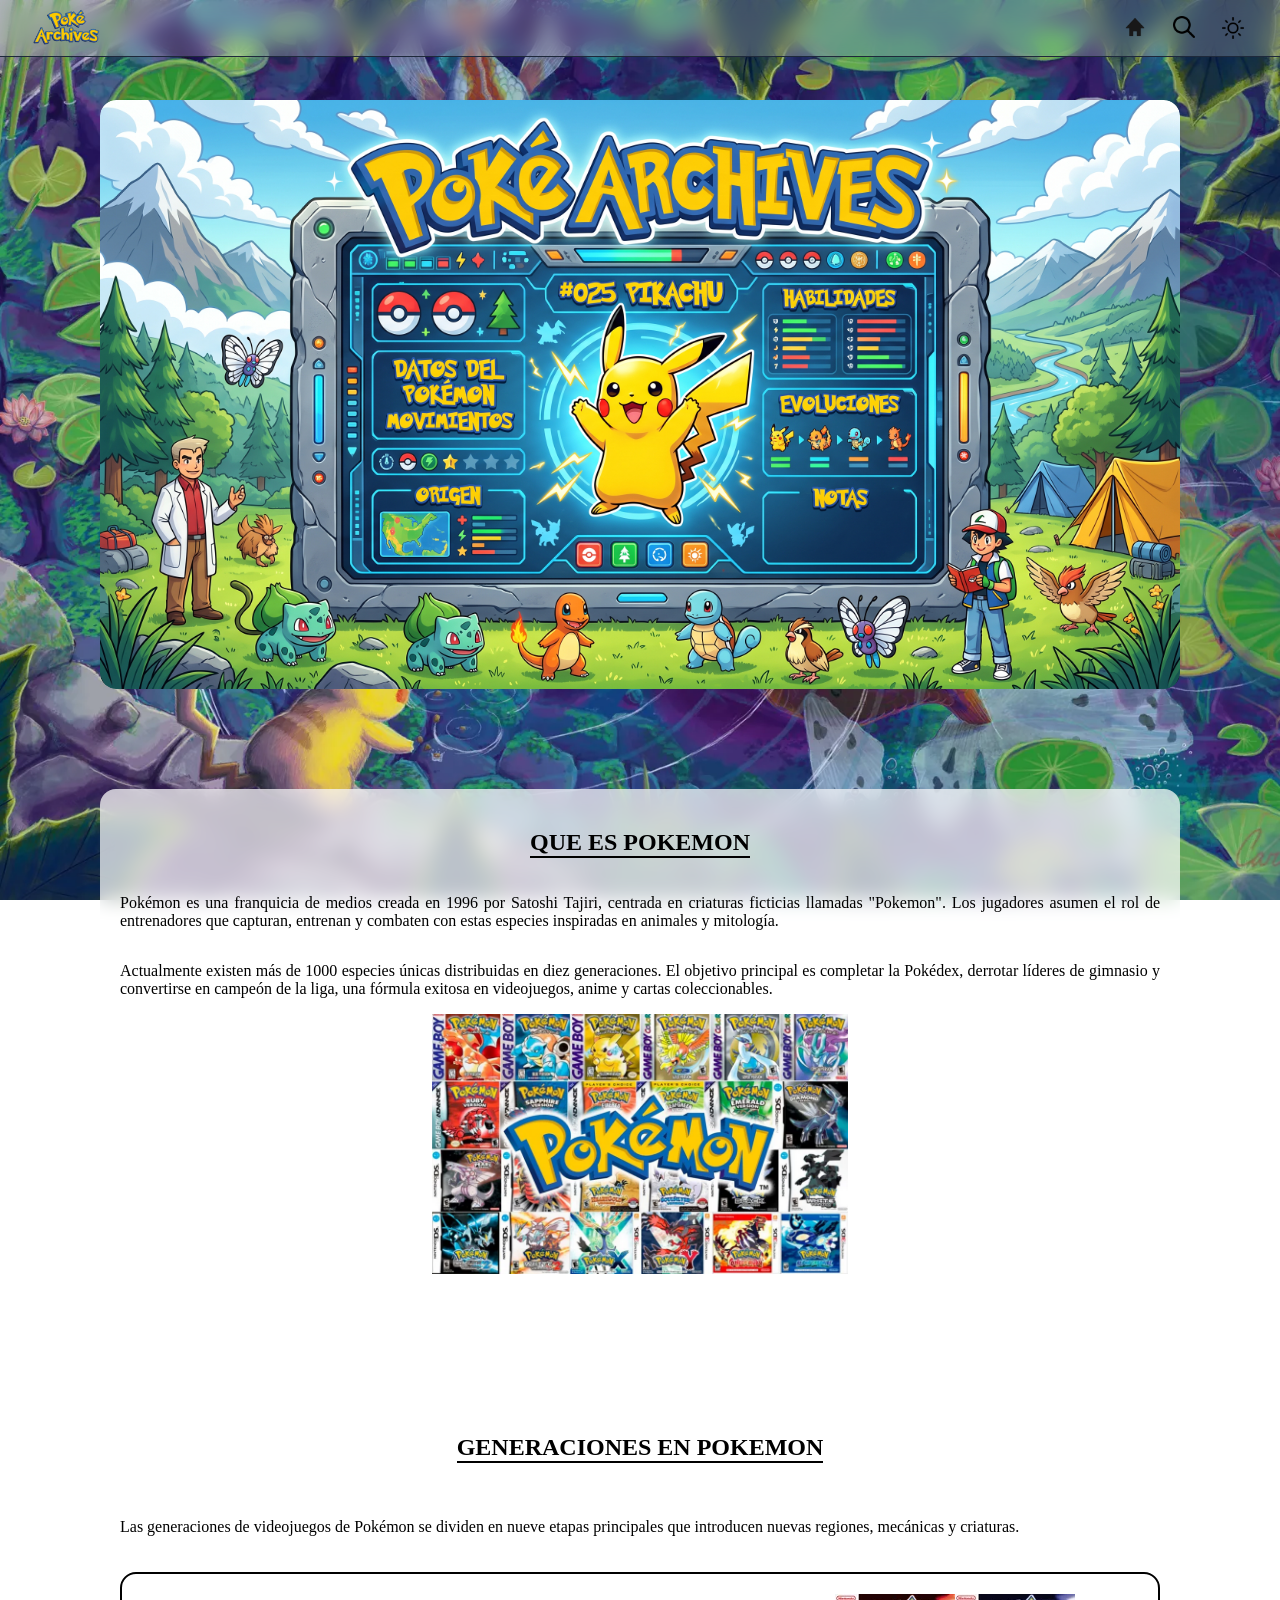
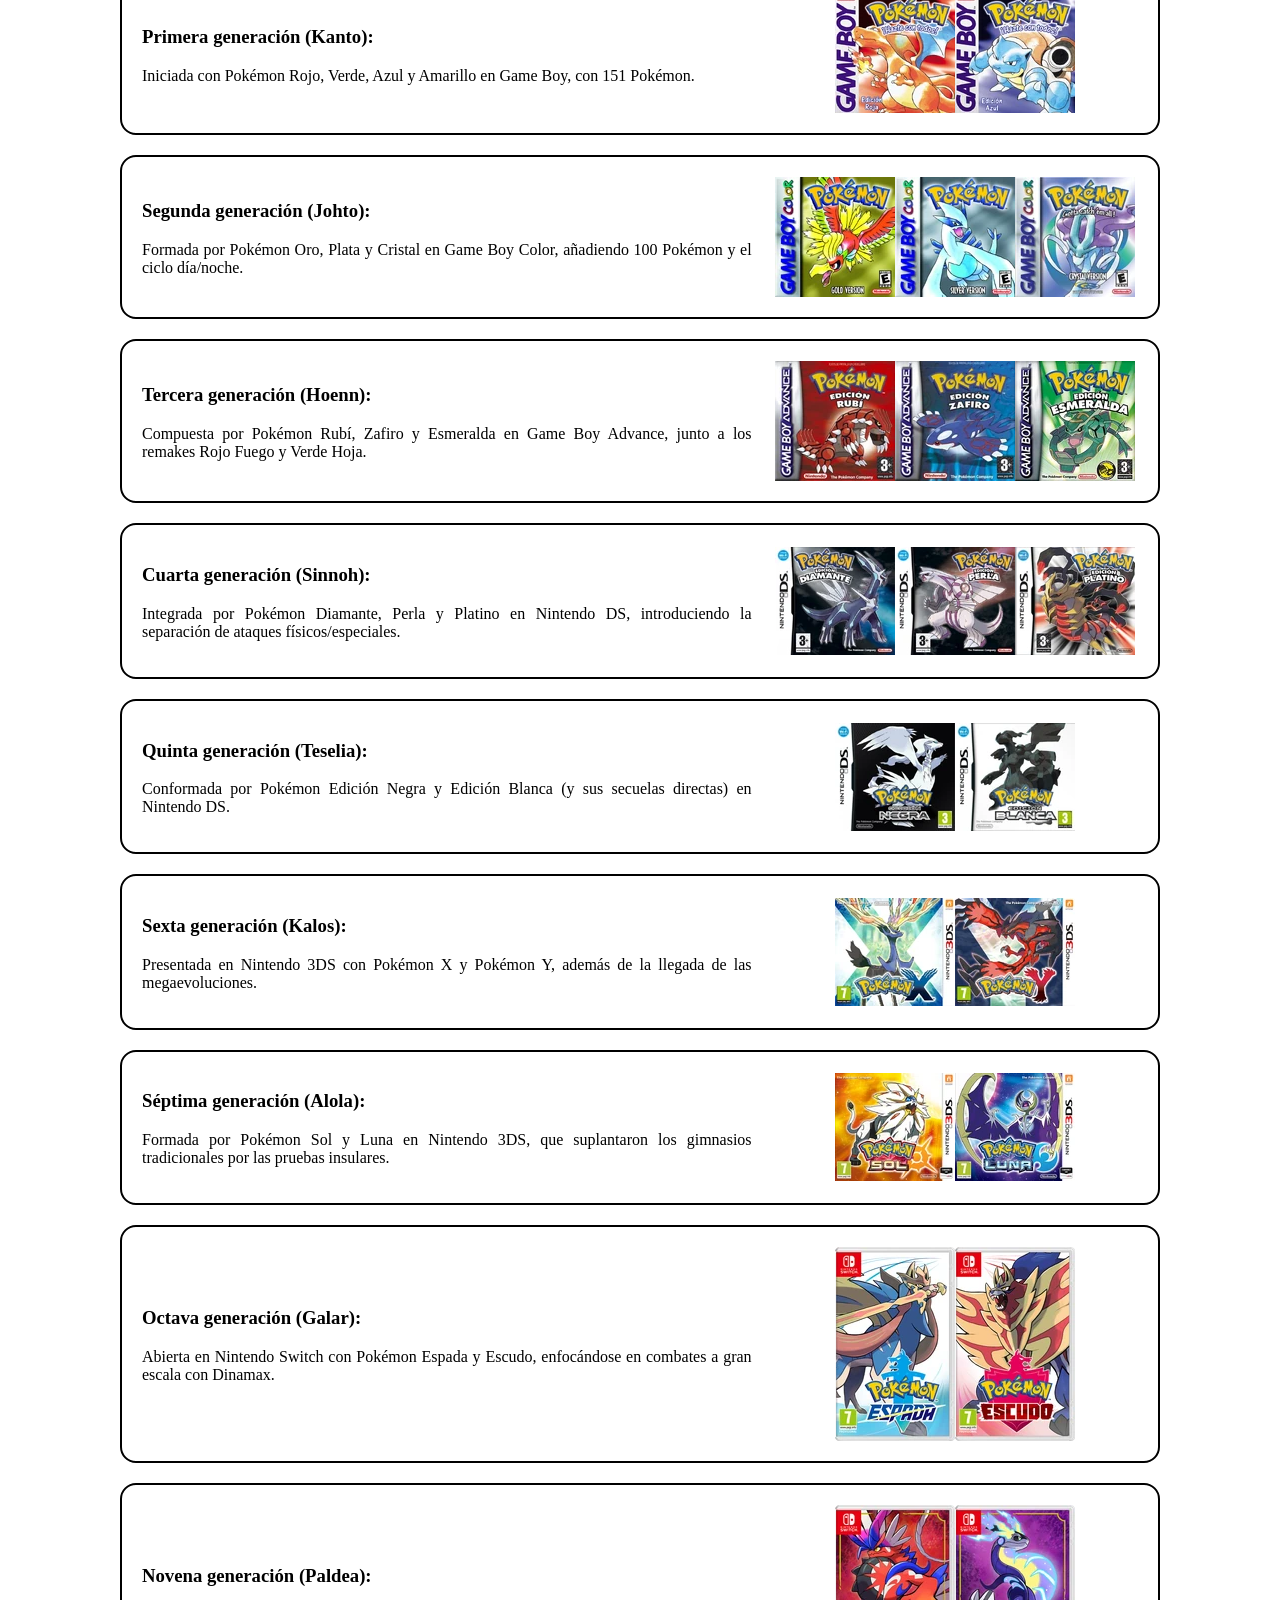
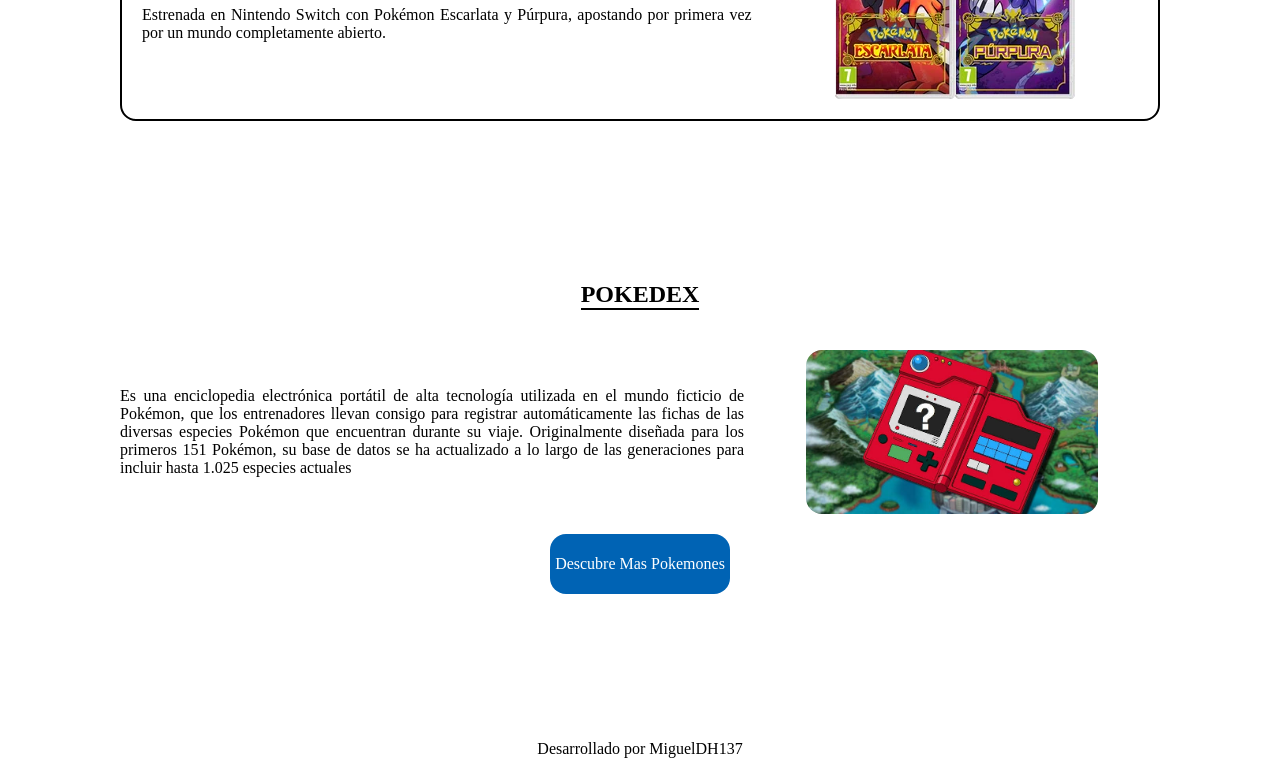
<file: index.html>
<!DOCTYPE html>
<html lang="es">
    <head>
        <meta charset="UTF-8">
        <meta name="viewport" content="width=device-width, initial-scale=1.0">
        <title>Poke Archives</title>
    <link rel="stylesheet" href="./styles/index.css">
    <link rel="shortcut icon" href="./assets/pokeball.webp" type="image/x-icon">
</head>
<body>
    
    <!-- ========== Seccion Barra de navegacion ========== -->
    <div id="section-navbar">
        
        <a href="#" class="nav-logo">
            <img src="./assets/PokeArchives_title.webp" alt="logo pokemon">
        </a>
        
        <div class="nav-buttons">
            <button class="nav-btn" title="Inicio">
                <a href="#">
                    <img src="./assets/home.webp" alt="Inicio">
                </a>
            </button>

            <button class="nav-btn" title="Buscar Pokemon">
                <a href="#section-pokedex">
                <img src="./assets/buscar.webp" alt="Buscar">
                </a>
            </button>

            <button class="nav-btn" id="btnDarkMode" title="claro/oscuro">
                <img src="./assets/modo_claro.webp" alt="Tema">
            </button>
        </div>
    </div>
        
        <!-- ========== Seccion hero ========== -->
    <div id="section-hero">
        
        <img src="./assets/pokeArchives_hero.jpeg" alt="Banner PokeArchives">

    </div>

    <!-- ========== Seccion informativa ========== -->
    <div id="section-info">

        <div id="info-title">
            <h2>QUE ES POKEMON</h2>
        </div>

        
        <div class="info-description">
            <div class="info-p">
                <p>Pokémon es una franquicia de medios creada en 1996 por Satoshi Tajiri, centrada en criaturas ficticias llamadas "Pokemon". Los jugadores asumen el rol de entrenadores que capturan, entrenan y combaten con estas especies inspiradas en animales y mitología.</p>
            </div>

            <div class="info-p">
                <p>Actualmente existen más de 1000 especies únicas distribuidas en diez generaciones. El objetivo principal es completar la Pokédex, derrotar líderes de gimnasio y convertirse en campeón de la liga, una fórmula exitosa en videojuegos, anime y cartas coleccionables.</p>
            </div>

        </div>
        
        <div class="info-description-img">
            <img src="./assets/pokemon_historia.webp" alt="foto cronologica de pokemon">
        </div>

    </div>

    <!-- ========== Seccion de generaciones ========== -->
    <div id="section-generation">

        <div id="generation-title">
            <h2>GENERACIONES EN POKEMON</h2>
        </div>

        <div id="generation-description">
            <p>Las generaciones de videojuegos de Pokémon se dividen en nueve etapas principales que introducen nuevas regiones, mecánicas y criaturas.</p>
        </div>

        <div class="generation-info" id="generation-1">
            <div class="generation-info-p">
                <h3>Primera generación (Kanto):</h3>
                <p>Iniciada con Pokémon Rojo, Verde, Azul y Amarillo en Game Boy, con 151 Pokémon.</p>
            </div>
            <div class="generation-info-img">
                <img src="./assets/pokemon_rojo.webp" alt="pokemon rojo">
                <img src="./assets/pokemon_azul.webp" alt="pokemon Azul">
            </div>
        </div>

        <div class="generation-info" id="generation-2">
            <div class="generation-info-p">
                <h3>Segunda generación (Johto):</h3>
                <p>Formada por Pokémon Oro, Plata y Cristal en Game Boy Color, añadiendo 100 Pokémon y el ciclo día/noche.</p>
            </div>
            <div class="generation-info-img" id="generation-2-img">
                <img src="./assets/pokemon_oro.webp" alt="pokemon oro">
                <img src="./assets/pokemon_plata.webp" alt="pokemon Plata">
                <img src="./assets/pokemon-cristal.webp" alt="pokemon Cristal">
            </div>
        </div>
            
        <div class="generation-info" id="generation-3">
            <div class="generation-info-p">
                <h3>Tercera generación (Hoenn):</h3>
                <p>Compuesta por Pokémon Rubí, Zafiro y Esmeralda en Game Boy Advance, junto a los remakes Rojo Fuego y Verde Hoja.</p>
            </div>
            <div class="generation-info-img" id="generation-3-img">
                <img src="./assets/pokemon_rubi.webp" alt="pokemon ruby">
                <img src="./assets/pokemon_zafiro.webp" alt="pokemon Zafiro">
                <img src="./assets/pokemon_esmeralda.webp" alt="pokemon esmeralda">
            </div>
        </div>
            
        <div class="generation-info" id="generation-4">
            <div class="generation-info-p">
                <h3>Cuarta generación (Sinnoh):</h3>
                <p>Integrada por Pokémon Diamante, Perla y Platino en Nintendo DS, introduciendo la separación de ataques físicos/especiales.</p>
            </div>
            <div class="generation-info-img" id="generation-4-img">
                <img src="./assets/pokemon_diamante.webp" alt="pokemon diamante">
                <img src="./assets/pokemon_perla.webp" alt="pokemon perla">
                <img src="./assets/pokemon_platino.webp" alt="pokemon Platino">
            </div>
        </div>
            
        <div class="generation-info" id="generation-5">
            <div class="generation-info-p">
                <h3>Quinta generación (Teselia):</h3>
                <p>Conformada por Pokémon Edición Negra y Edición Blanca (y sus secuelas directas) en Nintendo DS.</p>
            </div>
            <div class="generation-info-img">
                <img src="./assets/pokemon_negro.webp" alt="pokemon edicion negra">
                <img src="./assets/pokemon_blanco.webp" alt="pokemon edicion blanca">
            </div>
        </div>
            
        <div class="generation-info" id="generation-"6>
            <div class="generation-info-p">
                <h3>Sexta generación (Kalos):</h3>
                <p>Presentada en Nintendo 3DS con Pokémon X y Pokémon Y, además de la llegada de las megaevoluciones.</p>
            </div>
            <div class="generation-info-img">
                <img src="./assets/pokemon_x.webp" alt="Pokemon X">
                <img src="./assets/pokemon_y.webp" alt="Pokemon Y">
            </div>
        </div>
            
        <div class="generation-info" id="generation-7">
            <div class="generation-info-p">
                <h3>Séptima generación (Alola):</h3>
                <p>Formada por Pokémon Sol y Luna en Nintendo 3DS, que suplantaron los gimnasios tradicionales por las pruebas insulares.</p>
            </div>
            <div class="generation-info-img">
                <img src="./assets/pokemon_sol.webp" alt="Pokemon Sol">
                <img src="./assets/pokemon_luna.webp" alt="pokemon luna">
            </div>
        </div>
            
        <div class="generation-info" id="generation-8">
            <div class="generation-info-p">
                <h3>Octava generación (Galar):</h3>
                <p>Abierta en Nintendo Switch con Pokémon Espada y Escudo, enfocándose en combates a gran escala con Dinamax.</p>
            </div>
            <div class="generation-info-img">
                <img src="./assets/pokemon_espada.webp" alt="pokemon Espada">
                <img src="./assets/pokemon_escudo.webp" alt="Pokemon Escudo">
            </div>
        </div>
            
        <div class="generation-info" id="generation-"9>
            <div class="generation-info-p">
                <h3>Novena generación (Paldea):</h3>
                <p>Estrenada en Nintendo Switch con Pokémon Escarlata y Púrpura, apostando por primera vez por un mundo completamente abierto.</p>
            </div>
            <div class="generation-info-img">
                <img src="./assets/pokemon_escarlata.webp" alt="pokemon escarlata">
                <img src="./assets/pokemon_purpura.webp" alt="Pokemon Purpura">
                </div>
            </div>

        </div>

    <!-- ========== Seccion pokedex ========== -->
    <div id="section-pokedex">

        <div id="pokedex-title">
            <h2>POKEDEX</h2>
        </div>

        <div class="pokedex-info">
            <div class="pokedex-info-p">
                <p>Es una enciclopedia electrónica portátil de alta tecnología utilizada en el mundo ficticio de Pokémon, que los entrenadores llevan consigo para registrar automáticamente las fichas de las diversas especies Pokémon que encuentran durante su viaje.  Originalmente diseñada para los primeros 151 Pokémon, su base de datos se ha actualizado a lo largo de las generaciones para incluir hasta 1.025 especies actuales</p>
            </div>
            <div class="pokedex-info-img">
                <img src="./assets/pokedex_img.jpeg" alt="pokedex imagen">
            </div>
        </div>

        <div class="pokedex-button">
            <a href="./pages/pokemones.html" target="_blank">
                <p>Descubre Mas Pokemones</p>
            </a>
        </div>

    </div>

    <!-- ========== Seccion footer ========== -->
    <div id="section-footer">

        <div id="footer-info">
            <a href="https://github.com/MiguelDH137" target="_blank">
                <p>Desarrollado por MiguelDH137</p>
            </a>
        </div>

    </div>


<script src="./js/script.js"></script>
</body>
</html>
</file>
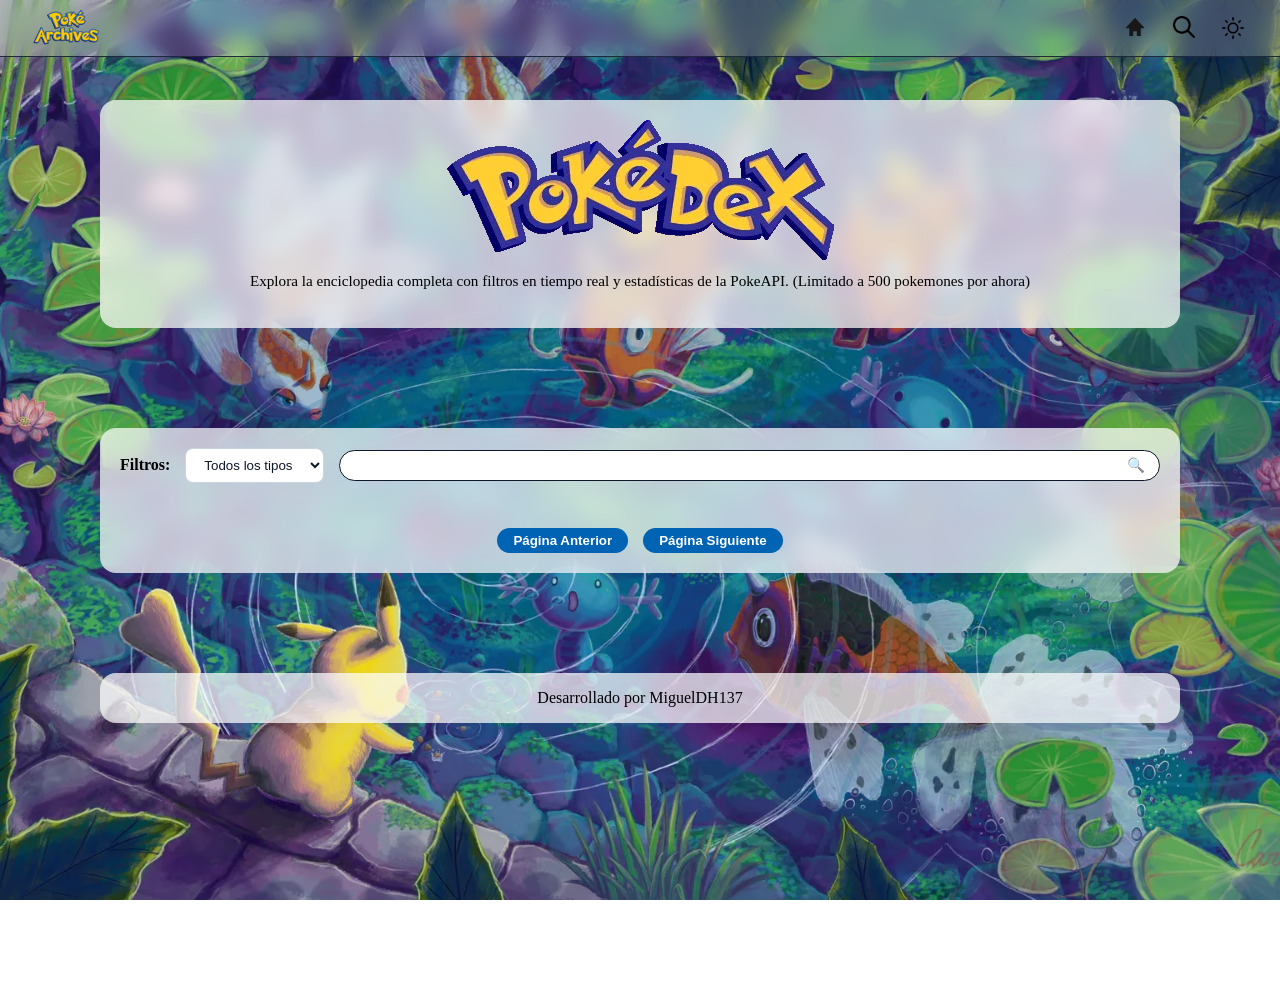
<file: pages/pokemones.html>
<!DOCTYPE html>
<html lang="es">
<head>
    <meta charset="UTF-8">
    <meta name="viewport" content="width=device-width, initial-scale=1.0">
    <title>Poke Archives</title>
    <link rel="stylesheet" href="../styles/pokemones.css">
    <link rel="shortcut icon" href="../assets/pokeball.webp" type="image/x-icon">
</head>
<body>

    <!-- Seccion Navbar -->
    <header class="header">
        <!-- 1. Logo Pokébola (Izquierda) -->
        <a href="#" class="logo-container">
            <img src="../assets/PokeArchives_title.webp" alt="Logo Pokébola" class="logo-img">
        </a>

        <!-- 2. Íconos de Navegación (Derecha) -->
        <nav class="nav-buttons">

            <button class="btn-icon" title="Inicio">
                <a href="../index.html">
                    <img src="../assets/home.webp" alt="Inicio">
                </a>
            </button>

            <button class="btn-icon" title="Buscar Pokemon">
                <a href="#hero-description-point">
                    <img src="../assets/buscar.webp" alt="Buscar">
                </a>
            </button>

            <button class="btn-icon" id="btnDarkMode" title="claro/oscuro">
                <img src="../assets/modo_claro.webp" alt="Tema">
            </button>

        </nav>
    </header>

    <div class="layout-container">
        <!-- 2. SECCIÓN DESTACADA / HERO -->
        <section class="hero-section">
            <div class="hero-card">
                <img src="../assets/pokedex_letras.webp" alt="pokedes logo">
            </div>
            <div class="hero-description" id="hero-description-point">
                <p>Explora la enciclopedia completa con filtros en tiempo real y estadísticas de la PokeAPI. (Limitado a 500 pokemones por ahora)</p>
            </div>
        </section>

        <!-- 3. SECCIÓN PRINCIPAL DE POKÉMON -->
        <main class="main-catalog">
            <!-- BARRA DE FILTROS Y BÚSQUEDA -->
            <div class="filtros-bar">
                <label for="selectTipo" class="filtro-label">Filtros:</label>
                <select id="selectTipo">
                    <option value="Todos">Todos los tipos</option>
                </select>

                <div class="search-box" id="barra-busqueda">
                    <input type="text" id="inputBusqueda">
                    <span class="search-icon">🔍</span>
                </div>
            </div>

            <!-- TARJETAS DE POKÉMON (GRID DE 3 COLUMNAS) -->
            <div id="pokeTargets" class="poke-grid">
                <!-- Se inyectan dinámicamente con JS -->
            </div>

            <!-- PAGINACIÓN -->
            <div class="paginacion">
                <button id="btnAnterior">Página Anterior</button>
                <button id="btnSiguiente">Página Siguiente</button>
            </div>
        </main>
    </div>

    <!-- 4. PIE DE PÁGINA / FOOTER -->
    <footer class="footer">
        <a href="https://github.com/MiguelDH137" target="_blank">
                <p>Desarrollado por MiguelDH137</p>
            </a>
    </footer>

    <script src="../js/script.js"></script>
</body>
</html>
</file>
<file: styles/index.css>
* {
    box-sizing: border-box;
    scroll-behavior: smooth;
}

body {
    color: #000000;
    background-image: url(../assets/poke_background.webp);
    background-attachment: fixed;
    background-repeat: no-repeat;
    background-position: center;
    background-size: cover;
    min-height: 100vh;
    margin: 0 100px;
    padding: 0;
}

/* ========== Seccion Barra de navegacion ========== */
#section-navbar {
    display: flex;
    justify-content: space-between;
    align-items: center;
    padding: 10px 30px;
    background: rgba(255, 255, 255, 0.2);
    backdrop-filter: blur(10px);
    border-bottom: 1px solid #1e293b;
    height: 57px;
    position: fixed;
    top: 0;
    left: 0;
    width: 100%;
    z-index: 1000;
}

.nav-logo {
    display: flex;
    align-items: center;
}

.nav-logo img {
    height: 40px;
    width: auto;
    object-fit: contain;
    transition: transform 0.2s ease;
}

.nav-logo img:hover{
    transform: rotate(15deg) scale(1.08)
}

.nav-buttons {
    display: flex;
    align-items: center;
    gap: 15px;
}

.nav-btn {
    background: transparent;
    border: none;
    padding: 6px;
    cursor: pointer;
    display: flex;
    align-items: center;
    justify-content: center;
    border-radius: 8px;
    transition: background-color 0.2s ease;
}

.nav-btn img {
    height: 22px;
    width: 22px;
    object-fit: contain;    
    transition: transform 0.2s ease, filter 0.2s ease;
}

.nav-btn:hover {
    background-color: #1e293b;
}

.nav-btn:hover img {
    transform: scale(1.15);
    filter: invert(1) drop-shadow(0 0 6px rgba(56, 189, 248, 0.8));
}

/* ========== Seccion hero ========== */
#section-hero {
    display: flex;
    flex-direction: column;
    align-items: center;
    justify-content: center;
    width: 100%;
    margin: 100px 0px;
    border-radius: 16px;
    overflow: hidden;
    aspect-ratio: 2816 / 1536;
}

#section-hero img{
    width: 100%;
    height: auto;
    display: block;
    border-radius: 16px;
}

/* ========== Seccion informativa ========== */
#section-info {
    display: flex;
    flex-direction: column;
    background: rgba(255, 255, 255, 0.719);
    backdrop-filter: blur(10px);
    border-radius: 16px;
    padding: 20px;
    margin: 100px 0px;
}

#section-info:hover {
    transform: translateY(-4px);
    box-shadow: 0px 15px 30px -5px rgba(0, 0, 0, 0.719);
}

#info-title {
    display: flex;
    justify-content: center;
}

#info-title h2{
    border-bottom: 2px solid black;
}

.info-description {
    display: flex;
    flex-direction: column;
    width: 100%;
}

.info-p {
    width: 100%;
    text-align: justify;
}

.info-description-img {
    display: flex;
    justify-content: center;
}

.info-description-img img {
    width: 40%;
}

/* ========== Seccion de generaciones ========== */
#section-generation {
    display: flex;
    flex-direction: column;
    background: rgba(255, 255, 255, 0.719);
    backdrop-filter: blur(10px);
    margin: 100px 0px;
    border-radius: 16px;
    padding: 20px;
    gap: 20px;
}

#generation-title {
    display: flex;
    justify-content: center;
}

#generation-title h2 {
    border-bottom: 2px solid black;
}

.generation-info {
    display: flex;
    align-items: center;
    width: 100%;
    border: 2px solid black;
    border-radius: 16px;
    padding: 20px 0px 20px 20px;
}

.generation-info:hover {
    transform: translateY(-4px);
    background-color: rgba(0, 183, 255, 0.514);
    box-shadow: 0px 15px 30px -5px rgb(0, 0, 0);
}

.generation-info-p {
    width: 60%;
    text-align: justify;
}

.generation-info-img {
    width: 40%;
    display: flex;
    justify-content: center;
}

/* ========== Seccion pokedex ========== */
#section-pokedex {
    display: flex;
    flex-direction: column;
    background: rgba(255, 255, 255, 0.719);
    backdrop-filter: blur(10px);
    padding: 20px;
    border-radius: 16px;
    align-items: center;
    gap: 20px;
    margin: 100px 0px;
}

#pokedex-title h2{
    border-bottom: 2px solid black;
}

.pokedex-info {
    display: flex;
    justify-content: center;
    align-items: center;
}

#section-pokedex:hover {
    transform: translateY(-4px);
    box-shadow: 0px 15px 30px -5px rgb(0, 0, 0);
}

.pokedex-info-p {
    width: 60%;
    text-align: justify;
}

.pokedex-info-img {
    width: 40%;
    display: flex;
    justify-content: center;
}

.pokedex-button {
    background-color: rgb(0, 99, 180);
    padding: 5px;
    border-radius: 16px;
    margin-bottom: 10px;
}

.pokedex-button:hover {
    transform: scale(1.05);
    filter: invert(1) drop-shadow(0 0 6px rgba(0, 0, 0, 0.8));
}

.pokedex-info-img img {
    width: 70%;
    border-radius: 16px;
}

.pokedex-button a {
    text-decoration: none;
    color: white;
}

/* ========== Seccion footer ========== */
#section-footer {
    display: flex;
    justify-content: center;
    background: rgba(255, 255, 255, 0.719);
    width: 100%;
    border-radius: 16px;
}

#footer-info a{
    text-decoration: none;
    color: black;
}

#footer-info:hover a {
    color: rgb(0, 77, 139);
}

#section-footer:hover {
    transform: translateY(-4px);
    box-shadow: 5px 5px 30px -5px rgb(0, 0, 0);
}

/* ========== Modo oscuro ========== */
.darkBody {
    color: #FFFFFF;
}

.darkBody #section-navbar {
    background: rgba(0, 0, 0, 0.6);
    border-bottom: 1px solid #334155;
}

.darkBody .nav-btn {
    filter: invert(1);
}

.darkBody #section-hero img {
    display: none;
}

.darkBody #section-hero {
    background-image: url(../assets/pokeArchives_hero_night.jpeg);
    background-size: contain;
    background-position: center;
    background-repeat: no-repeat;
    aspect-ratio: 2816 / 1536;
    height: auto;
    border-radius: 16px;
}

.darkBody #section-info,
.darkBody #section-generation,
.darkBody #section-pokedex,
.darkBody #section-footer {
    background: rgba(0, 0, 0, 0.7);
}

.darkBody #info-title h2,
.darkBody #generation-title h2,
.darkBody #pokedex-title h2 {
    border-bottom: 2px solid #FFFFFF;
}

.darkBody .generation-info {
    border: 2px solid rgba(255, 255, 255, 0.35);
}

.darkBody .generation-info:hover {
    background-color: rgba(56, 189, 248, 0.2);
    border-color: #22d3ee;
    box-shadow: 0px 15px 30px -5px rgba(0, 0, 0, 0.9);
}

.darkBody .pokedex-button:hover {
    filter: invert(1) drop-shadow(0 0 8px rgba(56, 189, 248, 0.9));
}

.darkBody #section-info:hover,
.darkBody #section-pokedex:hover {
    box-shadow: 0px 15px 30px -5px rgba(0, 0, 0, 0.9);
}

.darkBody #section-footer:hover {
    box-shadow: 0px 5px 30px -5px rgba(56, 189, 248, 0.5);
}

.darkBody #footer-info a {
    color: #FFFFFF;
}

.darkBody .nav-btn:hover {
    background-color: rgba(255, 255, 255, 0.15);
}

.darkBody .nav-btn:hover img {
    filter: drop-shadow(0 0 8px rgba(56, 189, 248, 0.9));
}

/* ========== Media query y breakpoints ========== */
@media(min-width: 350px) and (max-width: 500px){
    body {
        margin: 0% 5%;
        background-position: center top;
        background-attachment: scroll;
    }

    /* ========== Seccion hero ========== */
    #section-hero {
        margin: 80px 0 40px;
    }

    .darkBody #section-hero {
        background-size: contain;
        background-position: center;
    }

    /* Seccion info */
    .info-description-img img{
        width: 90%;
    }

    /* Seccion de generaciones */
    #section-generation {
        padding: 10px;
    }
    #generation-title {
        text-align: center;
    }
    .generation-info{
        flex-direction: column;
        align-items: center;
        
    }
    .generation-info-p{
        width: 95%;
    }
    #generation-2-img img{
        width: 70%;
    }
    #generation-3-img img{
        width: 70%;
    }
    #generation-4-img img{
        width: 70%;
    }

    /* Seccion pokedex */
    .pokedex-info {
        flex-direction: column;
        align-items: center;
    }
    .pokedex-info-p {
        width: 100%;
    }
    .pokedex-info-img {
        width: 100%;
    }

}
</file>
<file: styles/pokemones.css>
* {
    box-sizing: border-box;
    scroll-behavior: smooth;
}

body {
    color: #000000;
    background-image: url(../assets/poke_background.webp);
    background-attachment: fixed;
    background-repeat: no-repeat;
    background-position: center;
    background-size: cover;
    min-height: 100vh;
    margin: 0 100px;
    padding: 0;
}

/* ========== Modo oscuro ========== */
.darkBody {
    color: #FFFFFF;
}

/* ========== Seccion Barra de navegacion ========== */
.header {
    display: flex;
    justify-content: space-between;
    align-items: center;
    padding: 10px 30px;
    background: rgba(255, 255, 255, 0.2);
    backdrop-filter: blur(10px);
    border-bottom: 1px solid #1e293b;
    height: 57px;
    position: fixed;
    top: 0;
    left: 0;
    width: 100%;
    z-index: 1000;
}

.darkBody .header {
    background: rgba(0, 0, 0, 0.6);
    border-bottom: 1px solid #334155;
}

.logo-container {
    display: flex;
    align-items: center;
}

.logo-container img {
    height: 40px;
    width: auto;
    object-fit: contain;
    transition: transform 0.2s ease;
}

.logo-container img:hover {
    transform: rotate(15deg) scale(1.08);
}

.nav-buttons {
    display: flex;
    align-items: center;
    gap: 15px;
}

.btn-icon {
    background: transparent;
    border: none;
    padding: 6px;
    cursor: pointer;
    display: flex;
    align-items: center;
    justify-content: center;
    border-radius: 8px;
    transition: background-color 0.2s ease;
}

.darkBody .btn-icon {
    filter: invert(1)
}

.btn-icon img {
    height: 22px;
    width: 22px;
    object-fit: contain;
    transition: transform 0.2s ease, filter 0.2s ease;
}

.btn-icon:hover {
    background-color: #1e293b;
}

.btn-icon:hover img {
    transform: scale(1.15);
    filter: invert(1) drop-shadow(0 0 6px rgba(56, 189, 248, 0.8));
}

.layout-container {
    width: 100%;
    flex: 1;
}

/* ========== Seccion hero ========== */
.hero-section {
    display: flex;
    flex-direction: column;
    align-items: center;
    justify-content: center;
    background: rgba(255, 255, 255, 0.719);
    backdrop-filter: blur(10px);
    width: 100%;
    margin: 100px 0px;
    border-radius: 16px;
    padding: 20px;
}

.hero-card {
    display: flex;
    justify-content: center;
    align-items: center;
}

.hero-card img {
    width: 100%;
    max-width: 420px;
    object-fit: contain;
}

.hero-description p {
    font-size: 0.95rem;
    line-height: 1.5;
    text-align: justify;
    margin-top: 10px;
}

/* ========== Seccion catalogo y filtros ========== */
.main-catalog {
    display: flex;
    flex-direction: column;
    background: rgba(255, 255, 255, 0.719);
    backdrop-filter: blur(10px);
    border-radius: 16px;
    padding: 20px;
    margin: 100px 0px;
}

.main-catalog:hover {
    transform: translateY(-4px);
    box-shadow: 0px 15px 30px -5px rgba(0, 0, 0, 0.719);
}

.darkBody .hero-section,
.darkBody .main-catalog,
.darkBody .footer {
    background: rgba(0, 0, 0, 0.7);
}

.filtros-bar {
    display: flex;
    align-items: center;
    gap: 15px;
    margin-bottom: 25px;
}

.filtro-label {
    font-weight: 600;
}

.darkBody .filtro-label {
    color: #F1F5F9;
}

#selectTipo {
    background-color: #FFFFFF;
    color: #0F172A;
    border: 1px solid #CBD5E1;
    padding: 8px 14px;
    border-radius: 8px;
    font-weight: 500;
    outline: none;
    cursor: pointer;
}

#selectTipo:focus {
    border-color: #2563EB;
    outline: none;
}

.darkBody #selectTipo {
    background-color: #1E293B;
    color: #F1F5F9;
    border-color: #475569;
}

.search-box {
    display: flex;
    align-items: center;
    background-color: #FFFFFF;
    border: 1px solid #0F172A;
    border-radius: 20px;
    padding: 6px 14px;
    flex: 1;
}

.search-box input {
    background: transparent;
    border: none;
    outline: none;
    color: #0F172A;
    width: 100%;
}

.darkBody .search-box {
    background-color: #1E293B;
    border-color: #475569;
}

.darkBody .search-box input {
    color: #F1F5F9;
}

.search-icon {
    font-size: 0.9rem;
    opacity: 0.7;
}

/* ========== Rejilla de tarjetas ========== */
.poke-grid {
    display: grid;
    grid-template-columns: repeat(3, 1fr);
    gap: 20px;
}

.pokeTarjeta {
    display: flex;
    flex-direction: column;
    align-items: center;
    justify-content: space-between;
    background-color: #FFFFFF;
    border: 1px solid #E2E8F0;
    border-radius: 16px;
    padding: 16px;
    transition: transform 0.2s ease, box-shadow 0.2s ease, border-color 0.2s ease;
}

.pokeTarjeta:hover {
    transform: translateY(-4px);
    box-shadow: 0px 15px 30px -5px rgba(0, 0, 0, 0.4);
    border-color: #93C5FD;
}

.darkBody .pokeTarjeta {
    background-color: rgba(0, 0, 0, 0.65);
    border-color: #334155;
}

.pokeTarjeta img {
    width: 90px;
    height: 90px;
    object-fit: contain;
    margin-bottom: 10px;
}

.typesLine {
    display: flex;
    gap: 0.375rem;
    justify-content: center;
    margin-bottom: 0.75rem;
    width: 100%;
}

.pokeTipo {
    background-color: #E5E7EB;
    color: #374151;
    font-size: 0.75rem;
    font-weight: 600;
    padding: 0.25rem 0.625rem;
    border-radius: 1rem;
    text-transform: capitalize;
    border: 0.063rem solid #D1D5DB;
}

.darkBody .pokeTipo {
    background-color: #1E293B;
    color: #CBD5E1;
    border-color: #334155;
}

.pokeInfo {
    text-align: center;
    width: 100%;
}

.pokeInfo h3 {
    font-size: 12px;
    font-weight: 700;
    color: #0F172A;
    text-transform: capitalize;
}

.darkBody .pokeInfo h3 {
    color: #F1F5F9;
}

/* Responsive para pantallas pequeñas */
@media (max-width: 768px) {
    .poke-grid {
        grid-template-columns: repeat(auto-fit, minmax(180px, 1fr));
    }
}

/* ========== Paginacion ========== */
.paginacion {
    display: flex;
    justify-content: center;
    gap: 15px;
    margin-top: 20px;
}

.paginacion button {
    background-color: rgb(0, 99, 180);
    color: white;
    border: none;
    padding: 5px 16px;
    border-radius: 16px;
    cursor: pointer;
    font-weight: 600;
    transition: transform 0.2s ease, filter 0.2s ease;
}

.paginacion button:hover:not(:disabled) {
    transform: scale(1.05);
    filter: invert(1) drop-shadow(0 0 6px rgba(0, 0, 0, 0.8));
}

.paginacion button:disabled {
    opacity: 0.4;
    cursor: not-allowed;
}

/* ========== Footer ========== */
.footer {
    display: flex;
    justify-content: center;
    background: rgba(255, 255, 255, 0.719);
    width: 100%;
    border-radius: 16px;
}

.footer a {
    text-decoration: none;
    color: black;
}

.footer:hover {
    transform: translateY(-4px);
    box-shadow: 5px 5px 30px -5px rgb(0, 0, 0);
}

.footer:hover a {
    color: rgb(0, 77, 139);
}

.darkBody .footer a {
    color: #F1F5F9;
}

/* ========== Hover en modo oscuro ========== */
.darkBody .main-catalog:hover {
    box-shadow: 0px 15px 30px -5px rgba(0, 0, 0, 0.9);
}

.darkBody .pokeTarjeta:hover {
    box-shadow: 0px 10px 30px -5px rgba(56, 189, 248, 0.35);
    border-color: #22d3ee;
}

.darkBody .footer:hover {
    box-shadow: 0px 5px 30px -5px rgba(56, 189, 248, 0.5);
}

.darkBody .paginacion button:hover:not(:disabled) {
    filter: invert(1) drop-shadow(0 0 8px rgba(56, 189, 248, 0.9));
}

.darkBody .btn-icon:hover {
    background-color: rgba(255, 255, 255, 0.15);
}

.darkBody .btn-icon:hover img {
    filter: drop-shadow(0 0 8px rgba(56, 189, 248, 0.9));
}

@media(min-width: 350px) and (max-width: 500px){
    body {
        margin: 0% 5%;
        background-position: center top;
        background-attachment: scroll;
    }
    .filtros-bar {
        flex-direction: column;
    }
}
</file>
